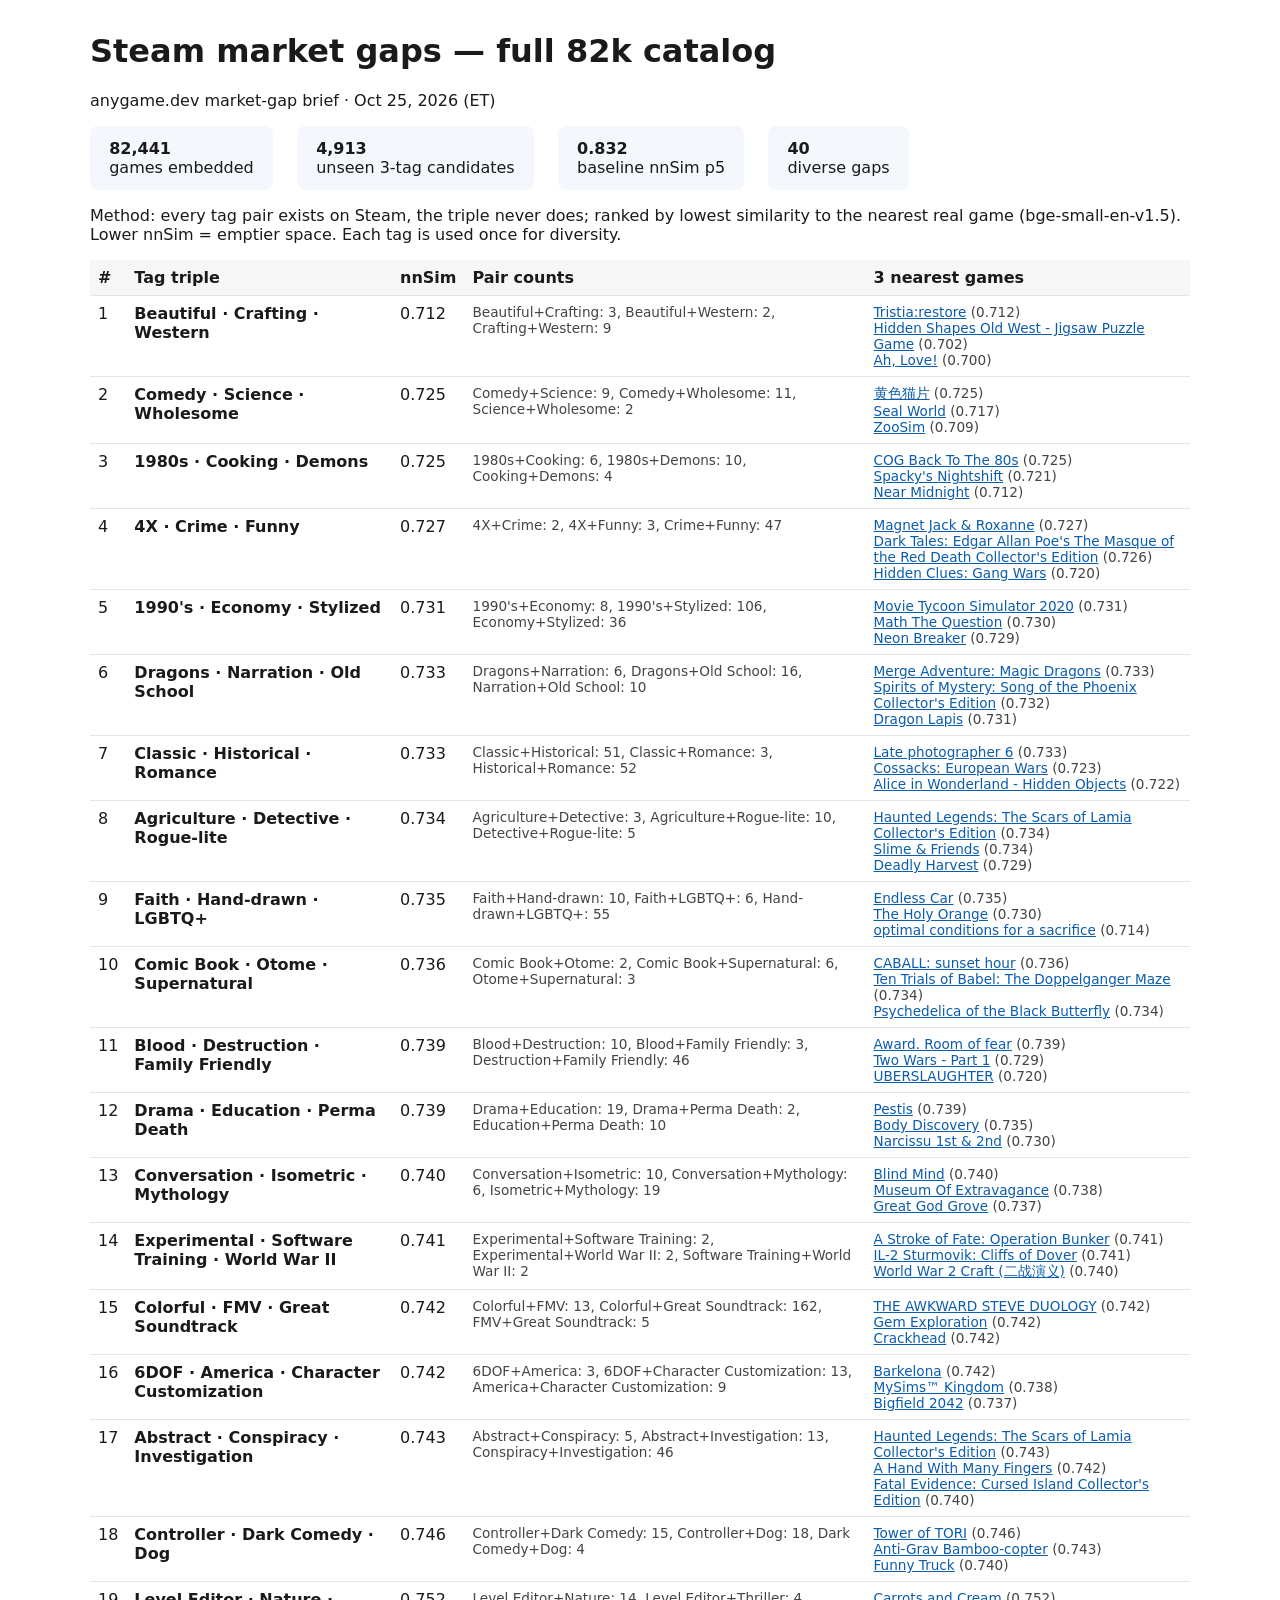
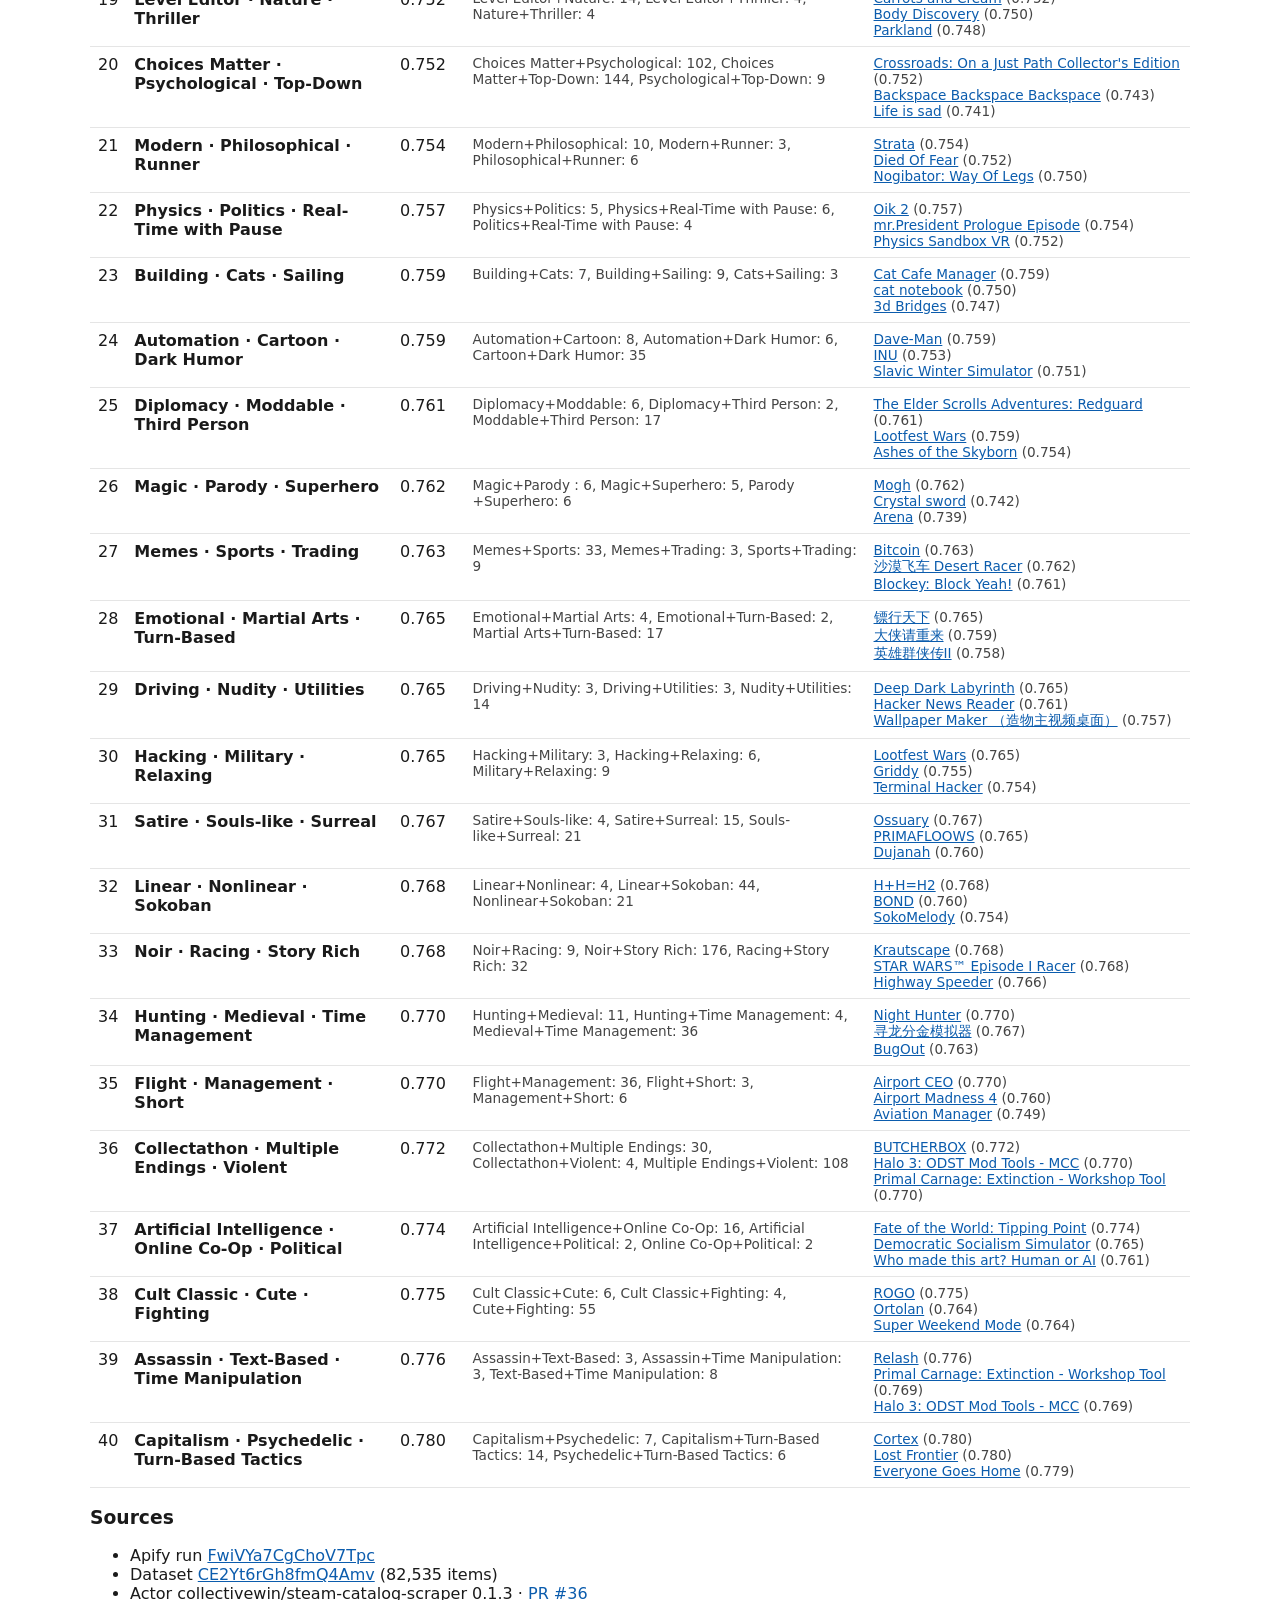
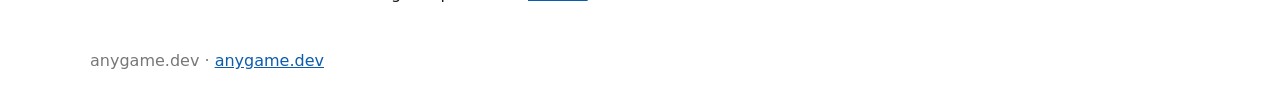
<file: market-gaps/steam-2026-10-25/index.html>
<!doctype html><html><head><meta charset=utf-8><meta name=viewport content="width=device-width,initial-scale=1"><title>Steam market gaps — full 82k</title>
<style>body{font-family:system-ui,sans-serif;background:#fff;color:#1a1a1a;max-width:1100px;margin:2em auto;padding:0 1em}table{border-collapse:collapse;width:100%}td,th{border-bottom:1px solid #e5e5e5;padding:8px;vertical-align:top;text-align:left}th{background:#f6f6f6}.s{font-size:.85em;color:#444}.k{display:flex;gap:1.5em;flex-wrap:wrap}.k div{background:#f4f7fb;padding:.8em 1.2em;border-radius:8px}a{color:#0b5cad}</style></head><body>
<h1>Steam market gaps — full 82k catalog</h1><p>anygame.dev market-gap brief · Oct 25, 2026 (ET)</p>
<div class=k><div><b>82,441</b><br>games embedded</div><div><b>4,913</b><br>unseen 3-tag candidates</div><div><b>0.832</b><br>baseline nnSim p5</div><div><b>40</b><br>diverse gaps</div></div>
<p>Method: every tag pair exists on Steam, the triple never does; ranked by lowest similarity to the nearest real game (bge-small-en-v1.5). Lower nnSim = emptier space. Each tag is used once for diversity.</p>
<table><tr><th>#</th><th>Tag triple</th><th>nnSim</th><th>Pair counts</th><th>3 nearest games</th></tr><tr><td>1</td><td><b>Beautiful · Crafting · Western</b></td><td>0.712</td><td class=s>Beautiful+Crafting: 3, Beautiful+Western: 2, Crafting+Western: 9</td><td class=s><a href="https://store.steampowered.com/app/2244150/">Tristia:restore</a> (0.712)<br><a href="https://store.steampowered.com/app/1653870/">Hidden Shapes Old West - Jigsaw Puzzle Game</a> (0.702)<br><a href="https://store.steampowered.com/app/937390/">Ah, Love!</a> (0.700)</td></tr><tr><td>2</td><td><b>Comedy · Science · Wholesome</b></td><td>0.725</td><td class=s>Comedy+Science: 9, Comedy+Wholesome: 11, Science+Wholesome: 2</td><td class=s><a href="https://store.steampowered.com/app/3452790/">黄色猫片</a> (0.725)<br><a href="https://store.steampowered.com/app/1684410/">Seal World</a> (0.717)<br><a href="https://store.steampowered.com/app/1482790/">ZooSim</a> (0.709)</td></tr><tr><td>3</td><td><b>1980s · Cooking · Demons</b></td><td>0.725</td><td class=s>1980s+Cooking: 6, 1980s+Demons: 10, Cooking+Demons: 4</td><td class=s><a href="https://store.steampowered.com/app/1893150/">COG Back To The 80s</a> (0.725)<br><a href="https://store.steampowered.com/app/1254630/">Spacky&#x27;s Nightshift</a> (0.721)<br><a href="https://store.steampowered.com/app/522590/">Near Midnight</a> (0.712)</td></tr><tr><td>4</td><td><b>4X · Crime · Funny</b></td><td>0.727</td><td class=s>4X+Crime: 2, 4X+Funny: 3, Crime+Funny: 47</td><td class=s><a href="https://store.steampowered.com/app/1491800/">Magnet Jack &amp; Roxanne</a> (0.727)<br><a href="https://store.steampowered.com/app/514720/">Dark Tales: Edgar Allan Poe&#x27;s The Masque of the Red Death Collector&#x27;s Edition</a> (0.726)<br><a href="https://store.steampowered.com/app/2746400/">Hidden Clues: Gang Wars</a> (0.720)</td></tr><tr><td>5</td><td><b>1990&#x27;s · Economy · Stylized</b></td><td>0.731</td><td class=s>1990&#x27;s+Economy: 8, 1990&#x27;s+Stylized: 106, Economy+Stylized: 36</td><td class=s><a href="https://store.steampowered.com/app/1470220/">Movie Tycoon Simulator 2020</a> (0.731)<br><a href="https://store.steampowered.com/app/1176440/">Math The Question</a> (0.730)<br><a href="https://store.steampowered.com/app/967970/">Neon Breaker</a> (0.729)</td></tr><tr><td>6</td><td><b>Dragons · Narration · Old School</b></td><td>0.733</td><td class=s>Dragons+Narration: 6, Dragons+Old School: 16, Narration+Old School: 10</td><td class=s><a href="https://store.steampowered.com/app/2495050/">Merge Adventure: Magic Dragons</a> (0.733)<br><a href="https://store.steampowered.com/app/586740/">Spirits of Mystery: Song of the Phoenix Collector&#x27;s Edition</a> (0.732)<br><a href="https://store.steampowered.com/app/1369740/">Dragon Lapis</a> (0.731)</td></tr><tr><td>7</td><td><b>Classic · Historical · Romance</b></td><td>0.733</td><td class=s>Classic+Historical: 51, Classic+Romance: 3, Historical+Romance: 52</td><td class=s><a href="https://store.steampowered.com/app/2215820/">Late photographer 6</a> (0.733)<br><a href="https://store.steampowered.com/app/4880/">Cossacks: European Wars</a> (0.723)<br><a href="https://store.steampowered.com/app/812110/">Alice in Wonderland - Hidden Objects</a> (0.722)</td></tr><tr><td>8</td><td><b>Agriculture · Detective · Rogue-lite</b></td><td>0.734</td><td class=s>Agriculture+Detective: 3, Agriculture+Rogue-lite: 10, Detective+Rogue-lite: 5</td><td class=s><a href="https://store.steampowered.com/app/1142290/">Haunted Legends: The Scars of Lamia Collector&#x27;s Edition</a> (0.734)<br><a href="https://store.steampowered.com/app/456660/">Slime &amp; Friends</a> (0.734)<br><a href="https://store.steampowered.com/app/2158130/">Deadly Harvest</a> (0.729)</td></tr><tr><td>9</td><td><b>Faith · Hand-drawn · LGBTQ+</b></td><td>0.735</td><td class=s>Faith+Hand-drawn: 10, Faith+LGBTQ+: 6, Hand-drawn+LGBTQ+: 55</td><td class=s><a href="https://store.steampowered.com/app/3522710/">Endless Car</a> (0.735)<br><a href="https://store.steampowered.com/app/1544850/">The Holy Orange</a> (0.730)<br><a href="https://store.steampowered.com/app/3308320/">optimal conditions for a sacrifice</a> (0.714)</td></tr><tr><td>10</td><td><b>Comic Book · Otome · Supernatural</b></td><td>0.736</td><td class=s>Comic Book+Otome: 2, Comic Book+Supernatural: 6, Otome+Supernatural: 3</td><td class=s><a href="https://store.steampowered.com/app/3319370/">CABALL: sunset hour</a> (0.736)<br><a href="https://store.steampowered.com/app/1900340/">Ten Trials of Babel: The Doppelganger Maze</a> (0.734)<br><a href="https://store.steampowered.com/app/865820/">Psychedelica of the Black Butterfly</a> (0.734)</td></tr><tr><td>11</td><td><b>Blood · Destruction · Family Friendly</b></td><td>0.739</td><td class=s>Blood+Destruction: 10, Blood+Family Friendly: 3, Destruction+Family Friendly: 46</td><td class=s><a href="https://store.steampowered.com/app/733670/">Award. Room of fear</a> (0.739)<br><a href="https://store.steampowered.com/app/889210/">Two Wars - Part 1</a> (0.729)<br><a href="https://store.steampowered.com/app/2595540/">UBERSLAUGHTER</a> (0.720)</td></tr><tr><td>12</td><td><b>Drama · Education · Perma Death</b></td><td>0.739</td><td class=s>Drama+Education: 19, Drama+Perma Death: 2, Education+Perma Death: 10</td><td class=s><a href="https://store.steampowered.com/app/853480/">Pestis</a> (0.739)<br><a href="https://store.steampowered.com/app/1063070/">Body Discovery</a> (0.735)<br><a href="https://store.steampowered.com/app/264380/">Narcissu 1st &amp; 2nd</a> (0.730)</td></tr><tr><td>13</td><td><b>Conversation · Isometric · Mythology</b></td><td>0.740</td><td class=s>Conversation+Isometric: 10, Conversation+Mythology: 6, Isometric+Mythology: 19</td><td class=s><a href="https://store.steampowered.com/app/837290/">Blind Mind</a> (0.740)<br><a href="https://store.steampowered.com/app/1399460/">Museum Of Extravagance</a> (0.738)<br><a href="https://store.steampowered.com/app/2840190/">Great God Grove</a> (0.737)</td></tr><tr><td>14</td><td><b>Experimental · Software Training · World War II</b></td><td>0.741</td><td class=s>Experimental+Software Training: 2, Experimental+World War II: 2, Software Training+World War II: 2</td><td class=s><a href="https://store.steampowered.com/app/372570/">A Stroke of Fate: Operation Bunker</a> (0.741)<br><a href="https://store.steampowered.com/app/63950/">IL-2 Sturmovik: Cliffs of Dover</a> (0.741)<br><a href="https://store.steampowered.com/app/1132770/">World War 2 Craft (二战演义)</a> (0.740)</td></tr><tr><td>15</td><td><b>Colorful · FMV · Great Soundtrack</b></td><td>0.742</td><td class=s>Colorful+FMV: 13, Colorful+Great Soundtrack: 162, FMV+Great Soundtrack: 5</td><td class=s><a href="https://store.steampowered.com/app/536770/">THE AWKWARD STEVE DUOLOGY</a> (0.742)<br><a href="https://store.steampowered.com/app/3427470/">Gem Exploration</a> (0.742)<br><a href="https://store.steampowered.com/app/554530/">Crackhead</a> (0.742)</td></tr><tr><td>16</td><td><b>6DOF · America · Character Customization</b></td><td>0.742</td><td class=s>6DOF+America: 3, 6DOF+Character Customization: 13, America+Character Customization: 9</td><td class=s><a href="https://store.steampowered.com/app/2434300/">Barkelona</a> (0.742)<br><a href="https://store.steampowered.com/app/3328910/">MySims™ Kingdom</a> (0.738)<br><a href="https://store.steampowered.com/app/1902120/">Bigfield 2042</a> (0.737)</td></tr><tr><td>17</td><td><b>Abstract · Conspiracy · Investigation</b></td><td>0.743</td><td class=s>Abstract+Conspiracy: 5, Abstract+Investigation: 13, Conspiracy+Investigation: 46</td><td class=s><a href="https://store.steampowered.com/app/1142290/">Haunted Legends: The Scars of Lamia Collector&#x27;s Edition</a> (0.743)<br><a href="https://store.steampowered.com/app/1229030/">A Hand With Many Fingers</a> (0.742)<br><a href="https://store.steampowered.com/app/1084920/">Fatal Evidence: Cursed Island Collector&#x27;s Edition</a> (0.740)</td></tr><tr><td>18</td><td><b>Controller · Dark Comedy · Dog</b></td><td>0.746</td><td class=s>Controller+Dark Comedy: 15, Controller+Dog: 18, Dark Comedy+Dog: 4</td><td class=s><a href="https://store.steampowered.com/app/3592860/">Tower of TORI</a> (0.746)<br><a href="https://store.steampowered.com/app/1005390/">Anti-Grav Bamboo-copter</a> (0.743)<br><a href="https://store.steampowered.com/app/1697600/">Funny Truck</a> (0.740)</td></tr><tr><td>19</td><td><b>Level Editor · Nature · Thriller</b></td><td>0.752</td><td class=s>Level Editor+Nature: 14, Level Editor+Thriller: 4, Nature+Thriller: 4</td><td class=s><a href="https://store.steampowered.com/app/1247730/">Carrots and Cream</a> (0.752)<br><a href="https://store.steampowered.com/app/1063070/">Body Discovery</a> (0.750)<br><a href="https://store.steampowered.com/app/812170/">Parkland</a> (0.748)</td></tr><tr><td>20</td><td><b>Choices Matter · Psychological · Top-Down</b></td><td>0.752</td><td class=s>Choices Matter+Psychological: 102, Choices Matter+Top-Down: 144, Psychological+Top-Down: 9</td><td class=s><a href="https://store.steampowered.com/app/1868550/">Crossroads: On a Just Path Collector&#x27;s Edition</a> (0.752)<br><a href="https://store.steampowered.com/app/3058940/">Backspace Backspace Backspace</a> (0.743)<br><a href="https://store.steampowered.com/app/1546190/">Life is sad</a> (0.741)</td></tr><tr><td>21</td><td><b>Modern · Philosophical · Runner</b></td><td>0.754</td><td class=s>Modern+Philosophical: 10, Modern+Runner: 3, Philosophical+Runner: 6</td><td class=s><a href="https://store.steampowered.com/app/286380/">Strata</a> (0.754)<br><a href="https://store.steampowered.com/app/663920/">Died Of Fear</a> (0.752)<br><a href="https://store.steampowered.com/app/754330/">Nogibator: Way Of Legs</a> (0.750)</td></tr><tr><td>22</td><td><b>Physics · Politics · Real-Time with Pause</b></td><td>0.757</td><td class=s>Physics+Politics: 5, Physics+Real-Time with Pause: 6, Politics+Real-Time with Pause: 4</td><td class=s><a href="https://store.steampowered.com/app/611980/">Oik 2</a> (0.757)<br><a href="https://store.steampowered.com/app/530540/">mr.President Prologue Episode</a> (0.754)<br><a href="https://store.steampowered.com/app/1403040/">Physics Sandbox VR</a> (0.752)</td></tr><tr><td>23</td><td><b>Building · Cats · Sailing</b></td><td>0.759</td><td class=s>Building+Cats: 7, Building+Sailing: 9, Cats+Sailing: 3</td><td class=s><a href="https://store.steampowered.com/app/1354830/">Cat Cafe Manager</a> (0.759)<br><a href="https://store.steampowered.com/app/1003490/">cat notebook</a> (0.750)<br><a href="https://store.steampowered.com/app/358700/">3d Bridges</a> (0.747)</td></tr><tr><td>24</td><td><b>Automation · Cartoon · Dark Humor</b></td><td>0.759</td><td class=s>Automation+Cartoon: 8, Automation+Dark Humor: 6, Cartoon+Dark Humor: 35</td><td class=s><a href="https://store.steampowered.com/app/1103790/">Dave-Man</a> (0.759)<br><a href="https://store.steampowered.com/app/1212360/">INU</a> (0.753)<br><a href="https://store.steampowered.com/app/1519150/">Slavic Winter Simulator</a> (0.751)</td></tr><tr><td>25</td><td><b>Diplomacy · Moddable · Third Person</b></td><td>0.761</td><td class=s>Diplomacy+Moddable: 6, Diplomacy+Third Person: 2, Moddable+Third Person: 17</td><td class=s><a href="https://store.steampowered.com/app/1812410/">The Elder Scrolls Adventures: Redguard</a> (0.761)<br><a href="https://store.steampowered.com/app/622510/">Lootfest Wars</a> (0.759)<br><a href="https://store.steampowered.com/app/3680980/">Ashes of the Skyborn</a> (0.754)</td></tr><tr><td>26</td><td><b>Magic · Parody  · Superhero</b></td><td>0.762</td><td class=s>Magic+Parody : 6, Magic+Superhero: 5, Parody +Superhero: 6</td><td class=s><a href="https://store.steampowered.com/app/1102940/">Mogh</a> (0.762)<br><a href="https://store.steampowered.com/app/1513710/">Crystal sword</a> (0.742)<br><a href="https://store.steampowered.com/app/1291530/">Arena</a> (0.739)</td></tr><tr><td>27</td><td><b>Memes · Sports · Trading</b></td><td>0.763</td><td class=s>Memes+Sports: 33, Memes+Trading: 3, Sports+Trading: 9</td><td class=s><a href="https://store.steampowered.com/app/819650/">Bitcoin</a> (0.763)<br><a href="https://store.steampowered.com/app/698340/">沙漠飞车 Desert Racer</a> (0.762)<br><a href="https://store.steampowered.com/app/1145280/">Blockey: Block Yeah!</a> (0.761)</td></tr><tr><td>28</td><td><b>Emotional · Martial Arts · Turn-Based</b></td><td>0.765</td><td class=s>Emotional+Martial Arts: 4, Emotional+Turn-Based: 2, Martial Arts+Turn-Based: 17</td><td class=s><a href="https://store.steampowered.com/app/2743650/">镖行天下</a> (0.765)<br><a href="https://store.steampowered.com/app/2011470/">大侠请重来</a> (0.759)<br><a href="https://store.steampowered.com/app/1115640/">英雄群侠传II</a> (0.758)</td></tr><tr><td>29</td><td><b>Driving · Nudity · Utilities</b></td><td>0.765</td><td class=s>Driving+Nudity: 3, Driving+Utilities: 3, Nudity+Utilities: 14</td><td class=s><a href="https://store.steampowered.com/app/847260/">Deep Dark Labyrinth</a> (0.765)<br><a href="https://store.steampowered.com/app/834410/">Hacker News Reader</a> (0.761)<br><a href="https://store.steampowered.com/app/1010800/">Wallpaper Maker （造物主视频桌面）</a> (0.757)</td></tr><tr><td>30</td><td><b>Hacking · Military · Relaxing</b></td><td>0.765</td><td class=s>Hacking+Military: 3, Hacking+Relaxing: 6, Military+Relaxing: 9</td><td class=s><a href="https://store.steampowered.com/app/622510/">Lootfest Wars</a> (0.765)<br><a href="https://store.steampowered.com/app/2104790/">Griddy</a> (0.755)<br><a href="https://store.steampowered.com/app/547010/">Terminal Hacker</a> (0.754)</td></tr><tr><td>31</td><td><b>Satire · Souls-like · Surreal</b></td><td>0.767</td><td class=s>Satire+Souls-like: 4, Satire+Surreal: 15, Souls-like+Surreal: 21</td><td class=s><a href="https://store.steampowered.com/app/363500/">Ossuary</a> (0.767)<br><a href="https://store.steampowered.com/app/1815270/">PRIMAFLOOWS</a> (0.765)<br><a href="https://store.steampowered.com/app/681240/">Dujanah</a> (0.760)</td></tr><tr><td>32</td><td><b>Linear · Nonlinear · Sokoban</b></td><td>0.768</td><td class=s>Linear+Nonlinear: 4, Linear+Sokoban: 44, Nonlinear+Sokoban: 21</td><td class=s><a href="https://store.steampowered.com/app/3220520/">H+H=H2</a> (0.768)<br><a href="https://store.steampowered.com/app/2835670/">BOND</a> (0.760)<br><a href="https://store.steampowered.com/app/2132710/">SokoMelody</a> (0.754)</td></tr><tr><td>33</td><td><b>Noir · Racing · Story Rich</b></td><td>0.768</td><td class=s>Noir+Racing: 9, Noir+Story Rich: 176, Racing+Story Rich: 32</td><td class=s><a href="https://store.steampowered.com/app/268360/">Krautscape</a> (0.768)<br><a href="https://store.steampowered.com/app/808910/">STAR WARS™ Episode I Racer</a> (0.768)<br><a href="https://store.steampowered.com/app/2264740/">Highway Speeder</a> (0.766)</td></tr><tr><td>34</td><td><b>Hunting · Medieval · Time Management</b></td><td>0.770</td><td class=s>Hunting+Medieval: 11, Hunting+Time Management: 4, Medieval+Time Management: 36</td><td class=s><a href="https://store.steampowered.com/app/1710500/">Night Hunter</a> (0.770)<br><a href="https://store.steampowered.com/app/3503380/">寻龙分金模拟器</a> (0.767)<br><a href="https://store.steampowered.com/app/790700/">BugOut</a> (0.763)</td></tr><tr><td>35</td><td><b>Flight · Management · Short</b></td><td>0.770</td><td class=s>Flight+Management: 36, Flight+Short: 3, Management+Short: 6</td><td class=s><a href="https://store.steampowered.com/app/673610/">Airport CEO</a> (0.770)<br><a href="https://store.steampowered.com/app/387850/">Airport Madness 4</a> (0.760)<br><a href="https://store.steampowered.com/app/2026060/">Aviation Manager</a> (0.749)</td></tr><tr><td>36</td><td><b>Collectathon · Multiple Endings · Violent</b></td><td>0.772</td><td class=s>Collectathon+Multiple Endings: 30, Collectathon+Violent: 4, Multiple Endings+Violent: 108</td><td class=s><a href="https://store.steampowered.com/app/1046330/">BUTCHERBOX</a> (0.772)<br><a href="https://store.steampowered.com/app/1695794/">Halo 3: ODST Mod Tools - MCC</a> (0.770)<br><a href="https://store.steampowered.com/app/1366270/">Primal Carnage: Extinction - Workshop Tool</a> (0.770)</td></tr><tr><td>37</td><td><b>Artificial Intelligence · Online Co-Op · Political</b></td><td>0.774</td><td class=s>Artificial Intelligence+Online Co-Op: 16, Artificial Intelligence+Political: 2, Online Co-Op+Political: 2</td><td class=s><a href="https://store.steampowered.com/app/901776/">Fate of the World: Tipping Point</a> (0.774)<br><a href="https://store.steampowered.com/app/1261760/">Democratic Socialism Simulator</a> (0.765)<br><a href="https://store.steampowered.com/app/2793280/">Who made this art? Human or AI</a> (0.761)</td></tr><tr><td>38</td><td><b>Cult Classic · Cute · Fighting</b></td><td>0.775</td><td class=s>Cult Classic+Cute: 6, Cult Classic+Fighting: 4, Cute+Fighting: 55</td><td class=s><a href="https://store.steampowered.com/app/965470/">ROGO</a> (0.775)<br><a href="https://store.steampowered.com/app/1062660/">Ortolan</a> (0.764)<br><a href="https://store.steampowered.com/app/828590/">Super Weekend Mode</a> (0.764)</td></tr><tr><td>39</td><td><b>Assassin · Text-Based · Time Manipulation</b></td><td>0.776</td><td class=s>Assassin+Text-Based: 3, Assassin+Time Manipulation: 3, Text-Based+Time Manipulation: 8</td><td class=s><a href="https://store.steampowered.com/app/1713260/">Relash</a> (0.776)<br><a href="https://store.steampowered.com/app/1366270/">Primal Carnage: Extinction - Workshop Tool</a> (0.769)<br><a href="https://store.steampowered.com/app/1695794/">Halo 3: ODST Mod Tools - MCC</a> (0.769)</td></tr><tr><td>40</td><td><b>Capitalism · Psychedelic · Turn-Based Tactics</b></td><td>0.780</td><td class=s>Capitalism+Psychedelic: 7, Capitalism+Turn-Based Tactics: 14, Psychedelic+Turn-Based Tactics: 6</td><td class=s><a href="https://store.steampowered.com/app/998820/">Cortex</a> (0.780)<br><a href="https://store.steampowered.com/app/928970/">Lost Frontier</a> (0.780)<br><a href="https://store.steampowered.com/app/1100840/">Everyone Goes Home</a> (0.779)</td></tr></table>
<h3>Sources</h3><ul><li>Apify run <a href="https://console.apify.com/actors/ZuaZezhwnuEpuBhEO/runs/FwiVYa7CgChoV7Tpc">FwiVYa7CgChoV7Tpc</a></li><li>Dataset <a href="https://console.apify.com/storage/datasets/CE2Yt6rGh8fmQ4Amv">CE2Yt6rGh8fmQ4Amv</a> (82,535 items)</li><li>Actor collectivewin/steam-catalog-scraper 0.1.3 · <a href="https://github.com/collectivewinca/apify-actor-replacements/pull/36">PR #36</a></li></ul>
<footer style="margin-top:3em;color:#777">anygame.dev · <a href="https://anygame.dev">anygame.dev</a></footer></body></html>
</file>
